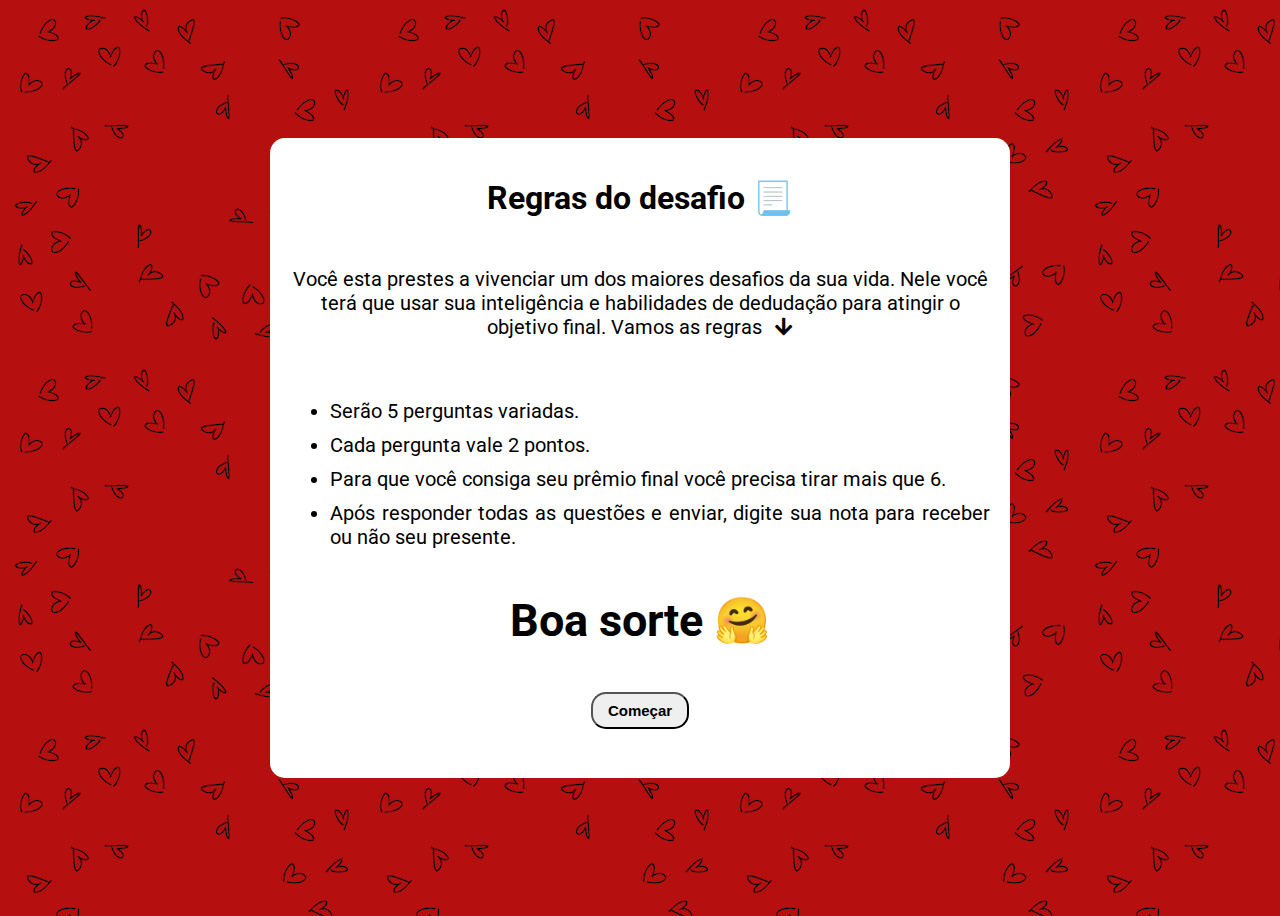
<file: index.html>
<!DOCTYPE html>
<html lang="en">
    <head>
        <meta charset="UTF-8" />
        <meta http-equiv="X-UA-Compatible" content="IE=edge" />
        <meta name="viewport" content="width=device-width, initial-scale=1.0" />
        <title>Regras do desafio</title>
        <link rel="shortcut icon" href="./src/image/favicon-32x32.png" type="image/x-icon">

        <link
            href="https://fonts.googleapis.com/css2?family=Roboto:wght@400;500&display=swap"
            rel="stylesheet"
        />

        <link
            rel="stylesheet"
            href="https://cdnjs.cloudflare.com/ajax/libs/font-awesome/5.15.4/css/all.min.css"
            integrity="sha512-1ycn6IcaQQ40/MKBW2W4Rhis/DbILU74C1vSrLJxCq57o941Ym01SwNsOMqvEBFlcgUa6xLiPY/NS5R+E6ztJQ=="
            crossorigin="anonymous"
            referrerpolicy="no-referrer"
        />

        <link rel="stylesheet" href="./src/css/style.css" />
    </head>
    <body>
        <main class="main">
            <h1 class="title">Regras do desafio 📃</h1>
            <p class="text">
                Você esta prestes a vivenciar um dos maiores desafios da sua
                vida. Nele você terá que usar sua inteligência e habilidades de
                dedudação para atingir o objetivo final. Vamos as regras
                <i class="fas fa-arrow-down"></i>
            </p>
            <div class="div-rules">
                <ul class="rules">
                    <li>Serão 5 perguntas variadas.</li>
                    <li>Cada pergunta vale 2 pontos.</li>
                    <li>
                        Para que você consiga seu prêmio final você precisa
                        tirar mais que 6.
                    </li>
                    <li>
                        Após responder todas as questões e enviar, digite sua
                        nota para receber ou não seu presente.
                    </li>
                </ul>
            </div>
            <p class="footer-rules">Boa sorte 🤗</p>

            <button class="btn-start">
                <a href="quest.html">Começar</a>
            </button>
        </main>
    </body>
</html>
</file>
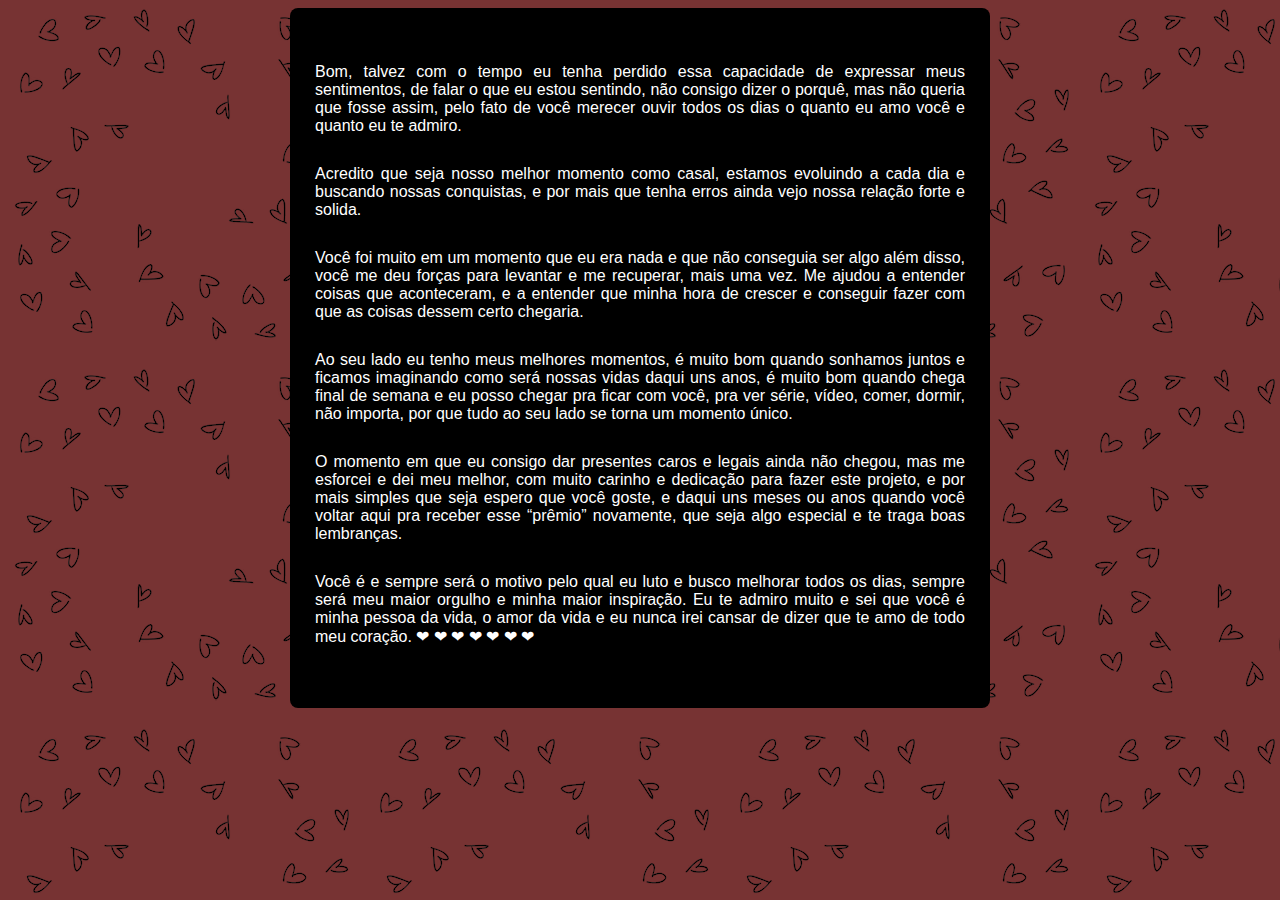
<file: letter.html>
<!DOCTYPE html>
<html lang="en">
    <head>
        <meta charset="UTF-8" />
        <meta http-equiv="X-UA-Compatible" content="IE=edge" />
        <meta name="viewport" content="width=device-width, initial-scale=1.0" />
        <title>Minha declaração pra você</title>
        <link
            rel="shortcut icon"
            href="./src/image/favicon-32x32.png"
            type="image/x-icon"
        />
        <link rel="stylesheet" href="./src/css/letter.css" />
    </head>
    <body>
        <main class="main">
            <div class="text">
                <p class="paragraph">
                    Bom, talvez com o tempo eu tenha perdido essa capacidade de
                    expressar meus sentimentos, de falar o que eu estou
                    sentindo, não consigo dizer o porquê, mas não queria que
                    fosse assim, pelo fato de você merecer ouvir todos os dias o
                    quanto eu amo você e quanto eu te admiro.
                </p>

                <p class="paragraph">
                    Acredito que seja nosso melhor momento como casal, estamos
                    evoluindo a cada dia e buscando nossas conquistas, e por
                    mais que tenha erros ainda vejo nossa relação forte e
                    solida.
                </p>
                <p class="paragraph">
                    Você foi muito em um momento que eu era nada e que não
                    conseguia ser algo além disso, você me deu forças para
                    levantar e me recuperar, mais uma vez. Me ajudou a entender
                    coisas que aconteceram, e a entender que minha hora de
                    crescer e conseguir fazer com que as coisas dessem certo
                    chegaria.
                </p>
                <p class="paragraph">
                    Ao seu lado eu tenho meus melhores momentos, é muito bom
                    quando sonhamos juntos e ficamos imaginando como será nossas
                    vidas daqui uns anos, é muito bom quando chega final de
                    semana e eu posso chegar pra ficar com você, pra ver série,
                    vídeo, comer, dormir, não importa, por que tudo ao seu lado
                    se torna um momento único.
                </p>
                <p class="paragraph">
                    O momento em que eu consigo dar presentes caros e legais
                    ainda não chegou, mas me esforcei e dei meu melhor, com
                    muito carinho e dedicação para fazer este projeto, e por
                    mais simples que seja espero que você goste, e daqui uns
                    meses ou anos quando você voltar aqui pra receber esse
                    “prêmio” novamente, que seja algo especial e te traga boas
                    lembranças.
                </p>
                <p class="paragraph">
                    Você é e sempre será o motivo pelo qual eu luto e busco
                    melhorar todos os dias, sempre será meu maior orgulho e
                    minha maior inspiração. Eu te admiro muito e sei que você é
                    minha pessoa da vida, o amor da vida e eu nunca irei cansar
                    de dizer que te amo de todo meu coração. ❤ ❤ ❤ ❤ ❤ ❤ ❤
                </p>
            </div>
        </main>
    </body>
</html>
</file>
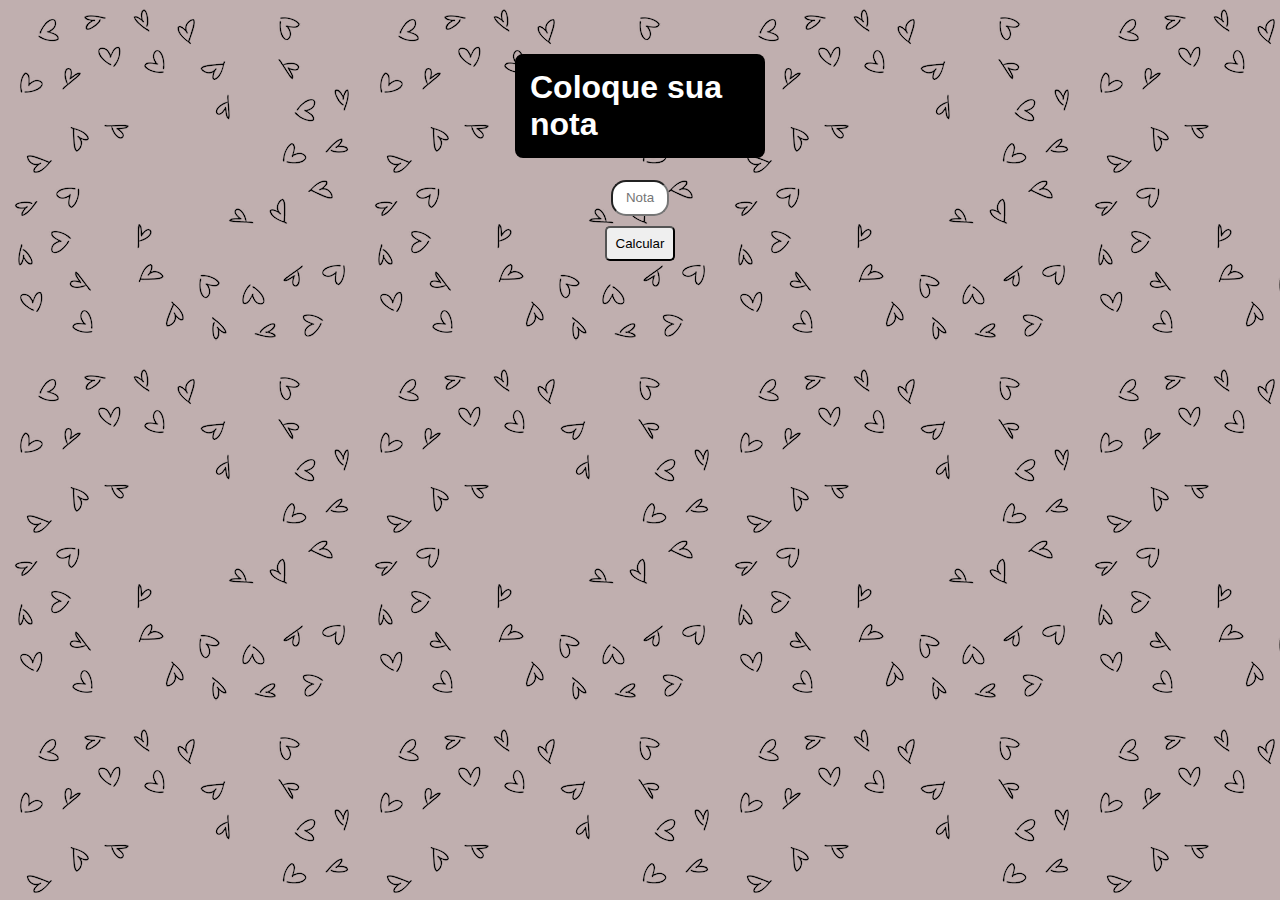
<file: present.html>
<!DOCTYPE html>
<html lang="en">
    <head>
        <meta charset="UTF-8" />
        <meta http-equiv="X-UA-Compatible" content="IE=edge" />
        <meta name="viewport" content="width=device-width, initial-scale=1.0" />
        <title>Te amo</title>
        <link rel="shortcut icon" href="./src/image/favicon-32x32.png" type="image/x-icon">

        <link rel="stylesheet" href="./src/css/present.css" />
    </head>
    <body>
        <main class="main">
            <section class="note">
                <h1 class="title">Coloque sua nota</h1>
                <input
                    type="text"
                    class="your-note"
                    id="note"
                    placeholder="Nota"
                />
                <button id="btn-note" class="btn-note">Calcular</button>
            </section>
            <section class="letter">
                <a href="letter.html">
                    <img
                        src="./src/image/carta-fechada.png"
                        alt="imagem da carta"
                        class="img-letter"
                        id="letter"
                    />
                </a>
            </section>
        </main>
        <script src="./src/js/present.js"></script>
    </body>
</html>
</file>
<file: src/css/style.css>
body {
    background-image: url(../image/background.png);
    background-color: #b60f0f;
    font-family: "Roboto", sans-serif;
    display: flex;
    flex-direction: column;
    justify-content: center;
    align-items: center;
    height: 100vh;
}

.main {
    background-color: #fff;
    width: 700px;
    height: 600px;
    text-align: justify;
    padding: 20px;
    border-radius: 15px;
}

.main .title,
.main .text {
    text-align: center;
    margin-bottom: 50px;
}

.main .text,
.main .div-rules .rules {
    font-size: 20px;
}

.main .text .fa-arrow-down {
    margin-left: 8px;
}

.main .div-rules .rules li {
    padding-top: 10px;
}

.main .footer-rules {
    text-align: center;
    font-size: 45px;
    font-weight: 700;
}

.main .btn-start {
    display: flex;
    justify-content: center;
    align-items: center;
    margin: 0 auto;
    padding: 8px 15px;
    border-radius: 15px;
    cursor: pointer;
}

.main .btn-start:hover {
    transition: 0.3s ease-in-out;
    background-color: #b60f0f;
}

.main a {
    text-decoration: none;
    color: black;
    font-size: 15px;
    font-weight: 700;
}
</file>
<file: src/css/letter.css>
body {
    background-image: url(../image/background.png);
    background-color: #773333;
    font-family: "Roboto", sans-serif;
    display: flex;
    flex-direction: column;
    justify-content: center;
    align-items: center;
}

.main {
    background-color: black;
    height: 700px;
    width: 700px;
    margin-bottom: 30px;
    border-radius: 8px;
}

.main .text {
    padding: 25px;
}

.main .text .paragraph{
    color: #ffffff;
    text-align: justify;
    margin-top: 30px;

}
</file>
<file: src/css/present.css>
.error {
    border: solid 2px #c00303;
}

.checked {
    border: solid 2px #03c023;
}

body {
    background-image: url(../image/background.png);
    background-color: #c0afaf;
    font-family: "Roboto", sans-serif;
    display: flex;
    flex-direction: column;
    justify-content: center;
    align-items: center;
}

.main {
    height: 600px;
    width: 700px;
    margin-bottom: 100px;
}
.main .note {
    display: flex;
    flex-direction: column;
    width: 250px;
    justify-content: center;
    align-items: center;
    margin: 25px auto;
}

.main .note .title {
    color: #fff;
    background-color: black;
    padding: 15px;
    border-radius: 8px;
}

.main .note .your-note {
    border-radius: 15px;
    margin-bottom: 10px;
    width: 50px;
    height: 30px;
    text-align: center;
}

.main .note .btn-note {
    border-radius: 5px;
    padding: 8px;
    width: 70px;
}

.main .letter {
    display: flex;
    justify-content: center;
    align-items: center;
    margin: 0 auto;
    display: none;
}

.main .letter .img-letter{
    display: flex;
    justify-content: center;
    align-items: center;
    margin: 0 auto;
}
</file>
